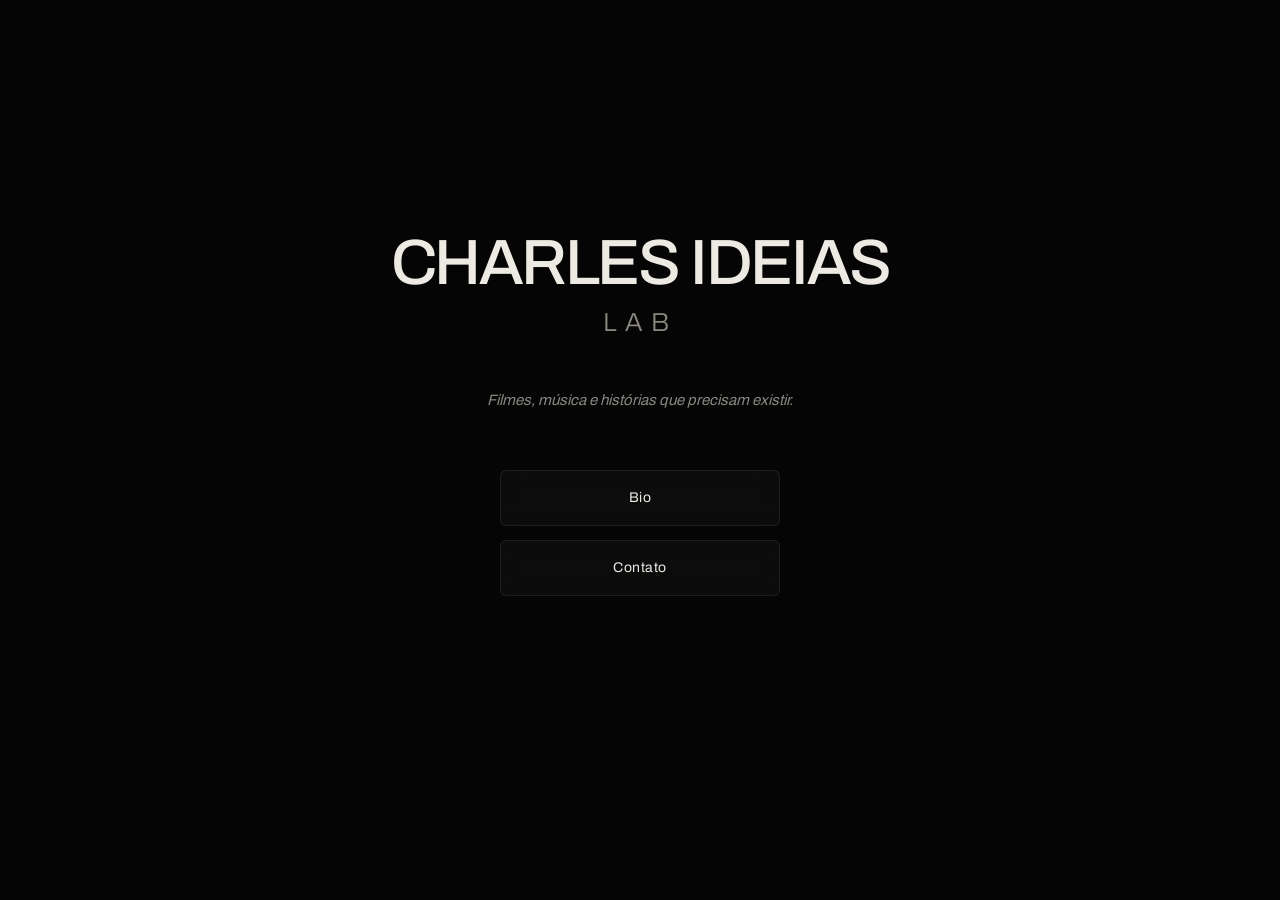
<file: index.html>
﻿<!DOCTYPE html>
<html lang="pt-BR">
<head>
  <meta charset="utf-8">
  <meta name="viewport" content="width=device-width, initial-scale=1, viewport-fit=cover">
  <title>Charles Ideias Lab</title>
  <meta name="description" content="Filmes, música e histórias que precisam existir.">
  <meta name="theme-color" content="#050505">
  <link rel="canonical" href="https://charlesideiaslab.github.io/hub/">
  <meta property="og:type" content="website">
  <meta property="og:locale" content="pt_BR">
  <meta property="og:title" content="Charles Ideias Lab">
  <meta property="og:description" content="Filmes, música e histórias que precisam existir.">
  <meta property="og:image" content="https://charlesideiaslab.github.io/hub/assets/og.png">
  <meta name="twitter:card" content="summary_large_image">
  <link rel="icon" href="assets/favicon.svg" type="image/svg+xml">
  <link rel="preload" href="assets/archivo-latin.woff2" as="font" type="font/woff2" crossorigin>
  <link rel="stylesheet" href="styles.css">
</head>
<body>
  <div class="fundo-video">
    <video autoplay muted loop playsinline>
      <source src="assets/bg.mp4" type="video/mp4">
    </video>
  </div>

  <div class="centro">
    <header class="marca-bloco">
      <h1 class="marca">Charles Ideias</h1>
      <p class="complemento">Lab</p>
    </header>

    <p class="frase">Filmes, música e histórias que precisam existir.</p>

    <nav class="menu" aria-label="Menu principal">
      <a href="bio.html">Bio</a>
      <a href="contato.html">Contato</a>
    </nav>
  </div>
</body>
</html>
</file>
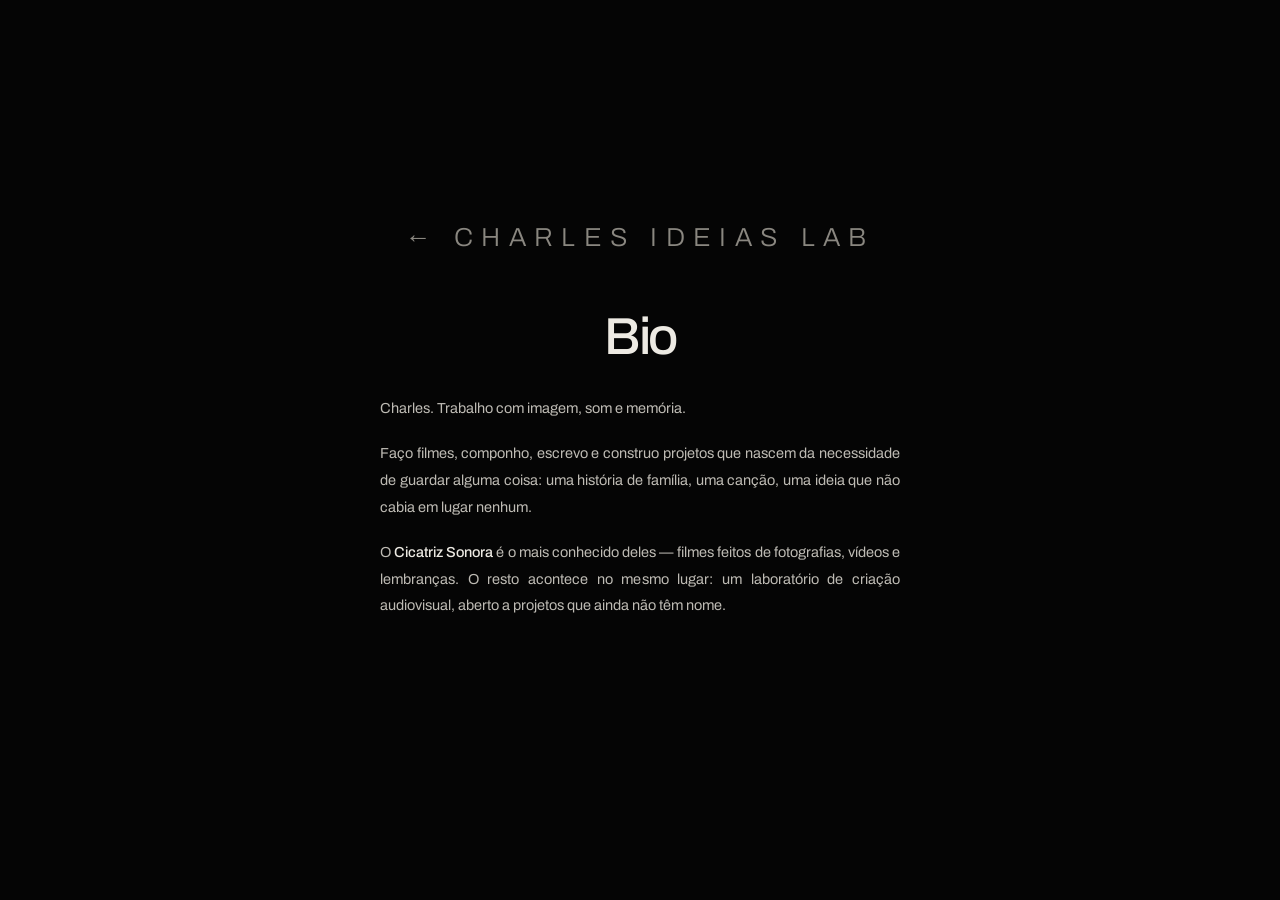
<file: bio.html>
﻿<!DOCTYPE html>
<html lang="pt-BR">
<head>
  <meta charset="utf-8">
  <meta name="viewport" content="width=device-width, initial-scale=1, viewport-fit=cover">
  <title>Bio — Charles Ideias Lab</title>
  <meta name="description" content="Charles. Filmes, música e memória.">
  <meta name="theme-color" content="#050505">
  <link rel="canonical" href="https://charlesideiaslab.github.io/hub/bio.html">
  <link rel="icon" href="assets/favicon.svg" type="image/svg+xml">
  <link rel="preload" href="assets/archivo-latin.woff2" as="font" type="font/woff2" crossorigin>
  <link rel="stylesheet" href="styles.css">
</head>
<body>
  <div class="fundo-video">
    <video autoplay muted loop playsinline>
      <source src="assets/bg.mp4" type="video/mp4">
    </video>
  </div>

  <div class="centro">
    <header class="marca-bloco">
      <p class="complemento"><a href="index.html">← Charles Ideias Lab</a></p>
    </header>

    <div class="conteudo">
      <h1>Bio</h1>
      <div class="texto">
        <p>Charles. Trabalho com imagem, som e memória.</p>
        <p>Faço filmes, componho, escrevo e construo projetos que nascem da necessidade de guardar alguma coisa: uma história de família, uma canção, uma ideia que não cabia em lugar nenhum.</p>
        <p>O <strong>Cicatriz Sonora</strong> é o mais conhecido deles — filmes feitos de fotografias, vídeos e lembranças. O resto acontece no mesmo lugar: um laboratório de criação audiovisual, aberto a projetos que ainda não têm nome.</p>
      </div>
    </div>
  </div>
</body>
</html>
</file>
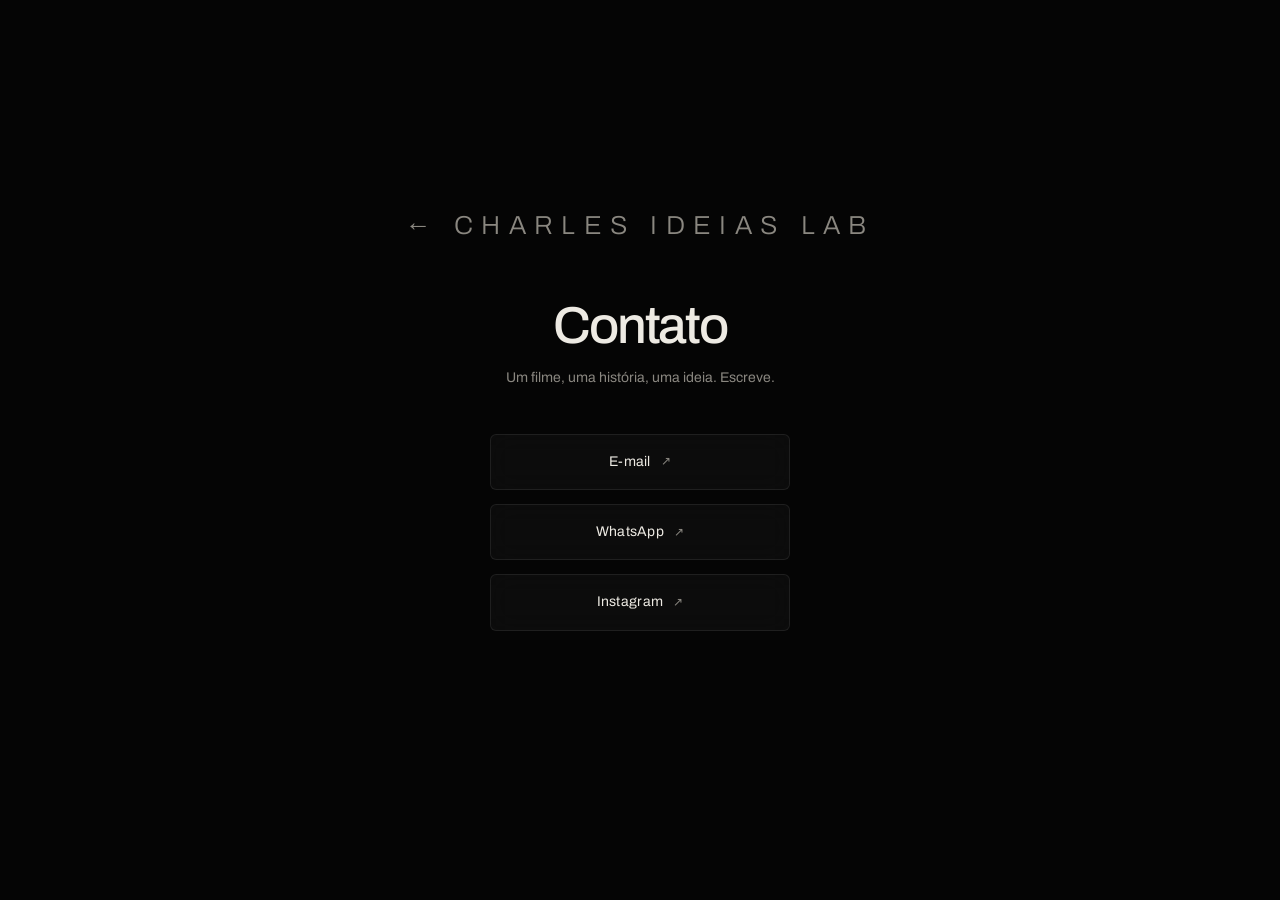
<file: contato.html>
﻿<!DOCTYPE html>
<html lang="pt-BR">
<head>
  <meta charset="utf-8">
  <meta name="viewport" content="width=device-width, initial-scale=1, viewport-fit=cover">
  <title>Contato — Charles Ideias Lab</title>
  <meta name="description" content="Fale com Charles Ideias Lab.">
  <meta name="theme-color" content="#050505">
  <link rel="canonical" href="https://charlesideiaslab.github.io/hub/contato.html">
  <link rel="icon" href="assets/favicon.svg" type="image/svg+xml">
  <link rel="preload" href="assets/archivo-latin.woff2" as="font" type="font/woff2" crossorigin>
  <link rel="stylesheet" href="styles.css">
</head>
<body>
  <div class="fundo-video">
    <video autoplay muted loop playsinline>
      <source src="assets/bg.mp4" type="video/mp4">
    </video>
  </div>

  <div class="centro">
    <header class="marca-bloco">
      <p class="complemento"><a href="index.html">← Charles Ideias Lab</a></p>
    </header>

    <div class="conteudo">
      <h1>Contato</h1>
      <p class="intro">Um filme, uma história, uma ideia. Escreve.</p>

      <nav class="menu menu--contato" aria-label="Canais de contato">
        <a href="mailto:charlesideiaslab@gmail.com">
          E-mail
          <span>&#8599;</span>
        </a>
        <a href="https://wa.me/5547999220690">
          WhatsApp
          <span>&#8599;</span>
        </a>
        <a href="https://www.instagram.com/charlesideias">
          Instagram
          <span>&#8599;</span>
        </a>
      </nav>
    </div>
  </div>
</body>
</html>
</file>
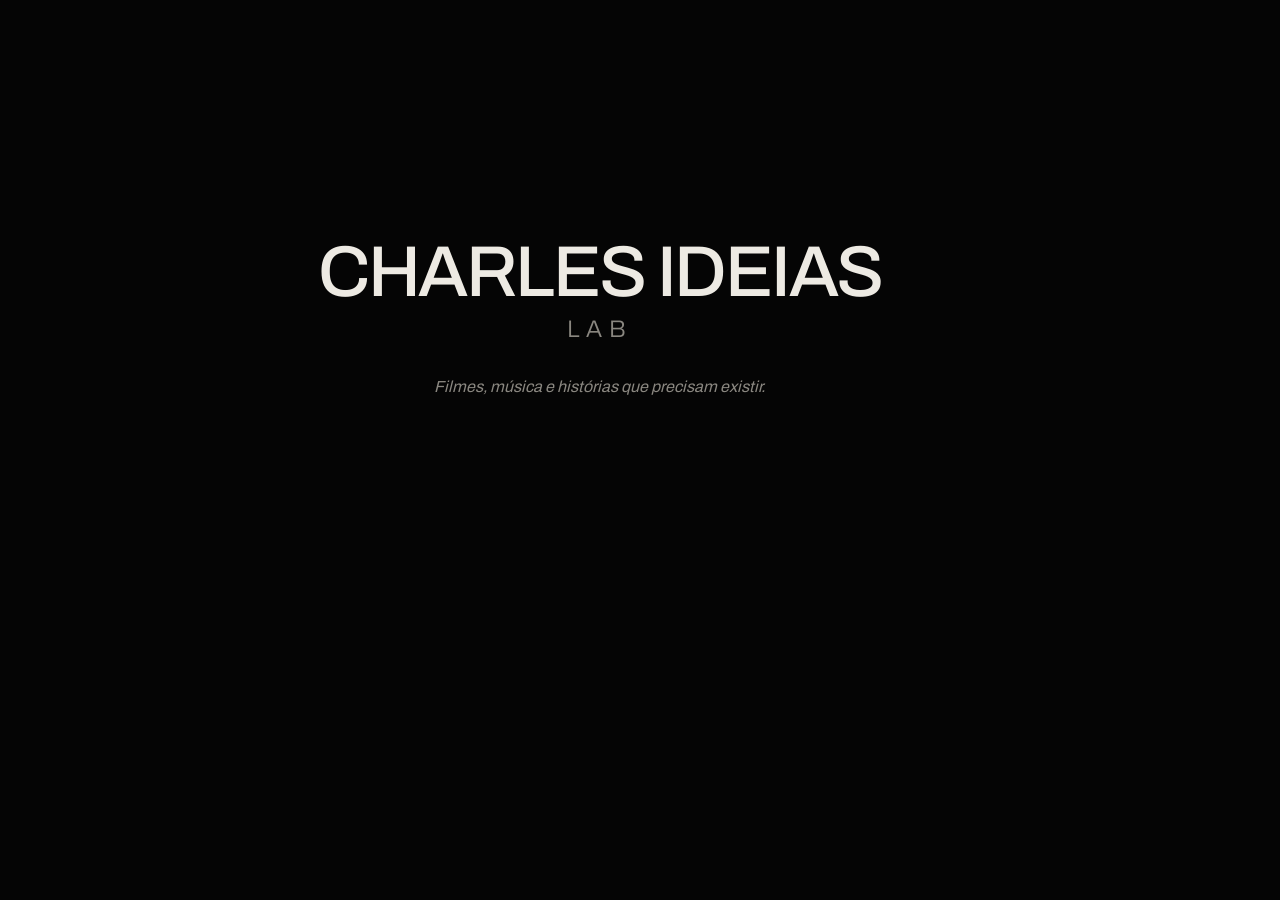
<file: tools/og.html>
<!DOCTYPE html>
<html lang="pt-BR">
<head>
<meta charset="utf-8">
<style>
  @font-face {
    font-family: "Archivo";
    src: url("../assets/archivo-latin.woff2") format("woff2");
    font-weight: 300 700;
    font-style: normal;
    font-display: block;
  }
  * { box-sizing: border-box; margin: 0; padding: 0; }
  body {
    width: 1200px;
    height: 630px;
    background: #050505;
    color: #edeae3;
    font-family: "Archivo", sans-serif;
    display: flex;
    align-items: center;
    justify-content: center;
    overflow: hidden;
    position: relative;
  }
  .conteudo {
    text-align: center;
    z-index: 1;
  }
  .marca {
    font-size: 72px;
    font-weight: 500;
    letter-spacing: -0.035em;
    text-transform: uppercase;
    line-height: 1;
  }
  .lab {
    margin-top: 8px;
    font-size: 24px;
    font-weight: 300;
    letter-spacing: 0.3em;
    text-transform: uppercase;
    color: #8a8780;
  }
  .frase {
    margin-top: 36px;
    font-size: 16px;
    font-style: italic;
    color: #8a8780;
  }
</style>
</head>
<body>
  <div class="conteudo">
    <div class="marca">Charles Ideias</div>
    <div class="lab">Lab</div>
    <div class="frase">Filmes, música e histórias que precisam existir.</div>
  </div>
</body>
</html>
</file>
<file: styles.css>
﻿@font-face {
  font-family: "Archivo";
  src: url("assets/archivo-latin.woff2") format("woff2");
  font-weight: 300 700;
  font-style: normal;
  font-display: swap;
}

:root {
  --bg: #050505;
  --ink: #edeae3;
  --dim: #8a8780;
  --line: rgba(255, 255, 255, 0.08);
  --glass: rgba(255, 255, 255, 0.03);
  --glass-hover: rgba(255, 255, 255, 0.06);
  --pad: clamp(22px, 5vw, 64px);
}

*,
*::before,
*::after {
  box-sizing: border-box;
}

html {
  background: var(--bg);
}

body {
  margin: 0;
  min-height: 100svh;
  display: flex;
  align-items: center;
  justify-content: center;
  padding: 0 var(--pad);
  background: var(--bg);
  color: var(--ink);
  font-family: "Archivo", "Helvetica Neue", Arial, sans-serif;
  font-size: 15px;
  line-height: 1.6;
  -webkit-font-smoothing: antialiased;
  text-rendering: optimizeLegibility;
  overflow-x: hidden;
}

/* fundo de vídeo */

.fundo-video {
  position: fixed;
  inset: 0;
  z-index: -2;
  overflow: hidden;
}

.fundo-video video {
  width: 100%;
  height: 100%;
  object-fit: cover;
  opacity: 0.5;
}

.fundo-video::after {
  content: "";
  position: absolute;
  inset: 0;
  background: radial-gradient(ellipse at center, transparent 0%, rgba(5, 5, 5, 0.6) 70%, var(--bg) 100%);
}

::selection {
  background: var(--ink);
  color: var(--bg);
}

a {
  color: inherit;
  text-decoration: none;
}

h1,
p {
  margin: 0;
}

:focus-visible {
  outline: 2px solid var(--ink);
  outline-offset: 5px;
}

/* layout centralizado */

.centro {
  display: flex;
  flex-direction: column;
  align-items: center;
  text-align: center;
  width: 100%;
  max-width: 560px;
  padding: 60px 0;
  margin-top: -8vh;
}

/* marca */

.marca-bloco {
  display: flex;
  flex-direction: column;
  align-items: center;
}

.marca {
  font-size: clamp(34px, 5.8vw, 64px);
  font-weight: 500;
  line-height: 0.98;
  letter-spacing: -0.035em;
  text-transform: uppercase;
  white-space: nowrap;
}

.complemento {
  margin-top: 8px;
  font-size: clamp(18px, 2.8vw, 26px);
  font-weight: 300;
  letter-spacing: 0.32em;
  text-transform: uppercase;
  color: var(--dim);
}

/* frase */

.frase {
  margin-top: 44px;
  font-size: clamp(13px, 1.2vw, 15px);
  line-height: 1.7;
  color: var(--dim);
  white-space: nowrap;
  font-style: italic;
}

/* menu glass */

.menu {
  display: flex;
  flex-direction: column;
  gap: 14px;
  width: 100%;
  max-width: 280px;
  margin-top: 56px;
}

.menu a {
  display: block;
  padding: 16px 32px;
  border: 1px solid var(--line);
  border-radius: 6px;
  background: var(--glass);
  backdrop-filter: blur(12px);
  -webkit-backdrop-filter: blur(12px);
  font-size: 14px;
  font-weight: 400;
  letter-spacing: 0.04em;
  color: var(--ink);
  transition: border-color 0.35s ease, background 0.35s ease, box-shadow 0.35s ease, transform 0.2s ease;
}

.menu a:hover {
  border-color: rgba(255, 255, 255, 0.18);
  background: var(--glass-hover);
  box-shadow: 0 0 24px rgba(255, 255, 255, 0.04), inset 0 1px 0 rgba(255, 255, 255, 0.06);
  transform: translateY(-1px);
}

.menu--contato {
  max-width: 300px;
  margin-top: 44px;
}

/* conteúdo interno */

.conteudo {
  width: 100%;
  max-width: 520px;
  margin-top: 52px;
  display: flex;
  flex-direction: column;
  align-items: center;
}

.conteudo h1 {
  font-size: clamp(30px, 4.5vw, 52px);
  font-weight: 500;
  line-height: 1.02;
  letter-spacing: -0.04em;
  text-align: center;
}

.intro {
  margin-top: 14px;
  font-size: 14px;
  line-height: 1.7;
  color: var(--dim);
  text-align: center;
}

.texto {
  margin-top: 32px;
  font-size: 14.5px;
  line-height: 1.85;
  color: #bebbb4;
  text-align: justify;
}

.texto p + p {
  margin-top: 18px;
}

.texto strong {
  font-weight: 500;
  color: var(--ink);
}

/* contato */

.menu--contato a {
  display: flex;
  align-items: center;
  justify-content: center;
  gap: 10px;
  padding: 16px 28px;
  font-size: 14px;
  letter-spacing: 0.02em;
}

.menu--contato a span {
  font-size: 12px;
  color: var(--dim);
  transition: color 0.2s ease;
}

.menu--contato a:hover span {
  color: var(--ink);
}

@keyframes entrar {
  from {
    opacity: 0;
    transform: translateY(9px);
  }
  to {
    opacity: 1;
    transform: none;
  }
}

.centro > * {
  animation: entrar 0.7s cubic-bezier(0.2, 0.7, 0.2, 1) both;
}

.centro > *:nth-child(2) {
  animation-delay: 0.07s;
}

.centro > *:nth-child(3) {
  animation-delay: 0.14s;
}

@media (max-width: 480px) {
  .centro {
    padding: 40px 0;
    margin-top: -4vh;
  }

  .marca {
    font-size: clamp(28px, 8vw, 42px);
  }

  .complemento {
    font-size: clamp(16px, 4vw, 22px);
    letter-spacing: 0.28em;
  }

  .frase {
    white-space: normal;
    max-width: 28ch;
  }

  .menu {
    max-width: 100%;
  }

  .menu a {
    padding: 15px 24px;
    font-size: 13.5px;
  }

  .conteudo {
    max-width: 100%;
  }
}

@media (prefers-reduced-motion: reduce) {
  *,
  *::before,
  *::after {
    animation: none !important;
    transition-duration: 0.01ms !important;
  }

  .fundo-video video {
    display: none;
  }
}
</file>
